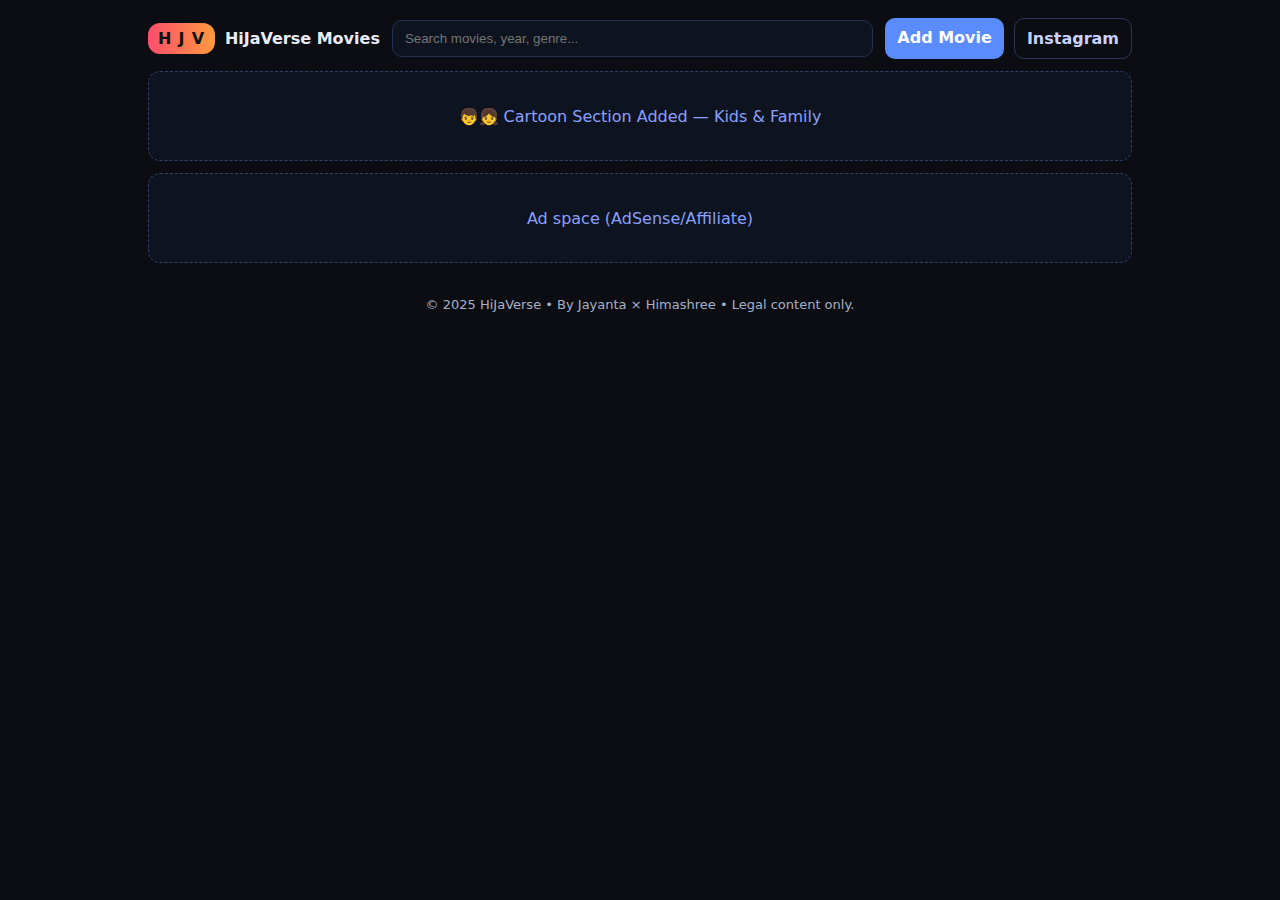
<file: index.html>
<!DOCTYPE html>
<html>
<head>
  <meta charset="utf-8">
  <meta name="viewport" content="width=device-width,initial-scale=1">
  <title>HiJaVerse Movies – By Jayanta & Himashree</title>
  <meta name="description" content="HiJaVerse: trailers, legal films, and links.">
  <link rel="stylesheet" href="styles.css">
</head>
<body>
  <div class="container">
    <div class="header">
      <div class="brand">
        <div class="logo">H J V</div>
        <div class="title">HiJaVerse Movies</div>
      </div>
      <div class="search"><input id="q" placeholder="Search movies, year, genre..."></div>
      <div class="nav">
        <a class="btn" href="add.html">Add Movie</a>
        <a class="btn ghost" href="https://instagram.com/__mighty__jay__" target="_blank">Instagram</a>
      </div>
    </div>

    
    <div class="ad">👦👧 Cartoon Section Added — Kids & Family</div>
    <div class="ad">Ad space (AdSense/Affiliate)</div>
    <div id="grid" class="grid"></div>

    <footer>© 2025 HiJaVerse • By Jayanta × Himashree • Legal content only.</footer>
  </div>

<script>
async function load(){
  const res = await fetch('movies.json');
  const data = await res.json();
  const grid = document.getElementById('grid');
  const input = document.getElementById('q');

  function card(m){
    const el = document.createElement('div');
    el.className = 'card';
    el.innerHTML = \`
      <img src="\${m.poster}" alt="\${m.title} poster">
      <div class="body">
        <span class="badge">\${m.year}</span>
        <span class="badge">\${(m.genre||[]).join(', ')}</span>
        <div class="title2">\${m.title}</div>
        <div class="meta">\${m.description||''}</div>
        <a class="btn" href="movie.html?id=\${encodeURIComponent(m.id)}">Watch</a>
      </div>\`;
    return el;
  }

  function render(list){
    grid.innerHTML = '';
    list.forEach(m => grid.appendChild(card(m)));
  }

  render(data);

  input.addEventListener('input', e => {
    const q = e.target.value.toLowerCase();
    const filtered = data.filter(m =>
      (m.title||'').toLowerCase().includes(q) ||
      (m.genre||[]).join(' ').toLowerCase().includes(q) ||
      String(m.year).includes(q)
    );
    render(filtered);
  });
}
load();
</script>
</body>
</html>
</file>
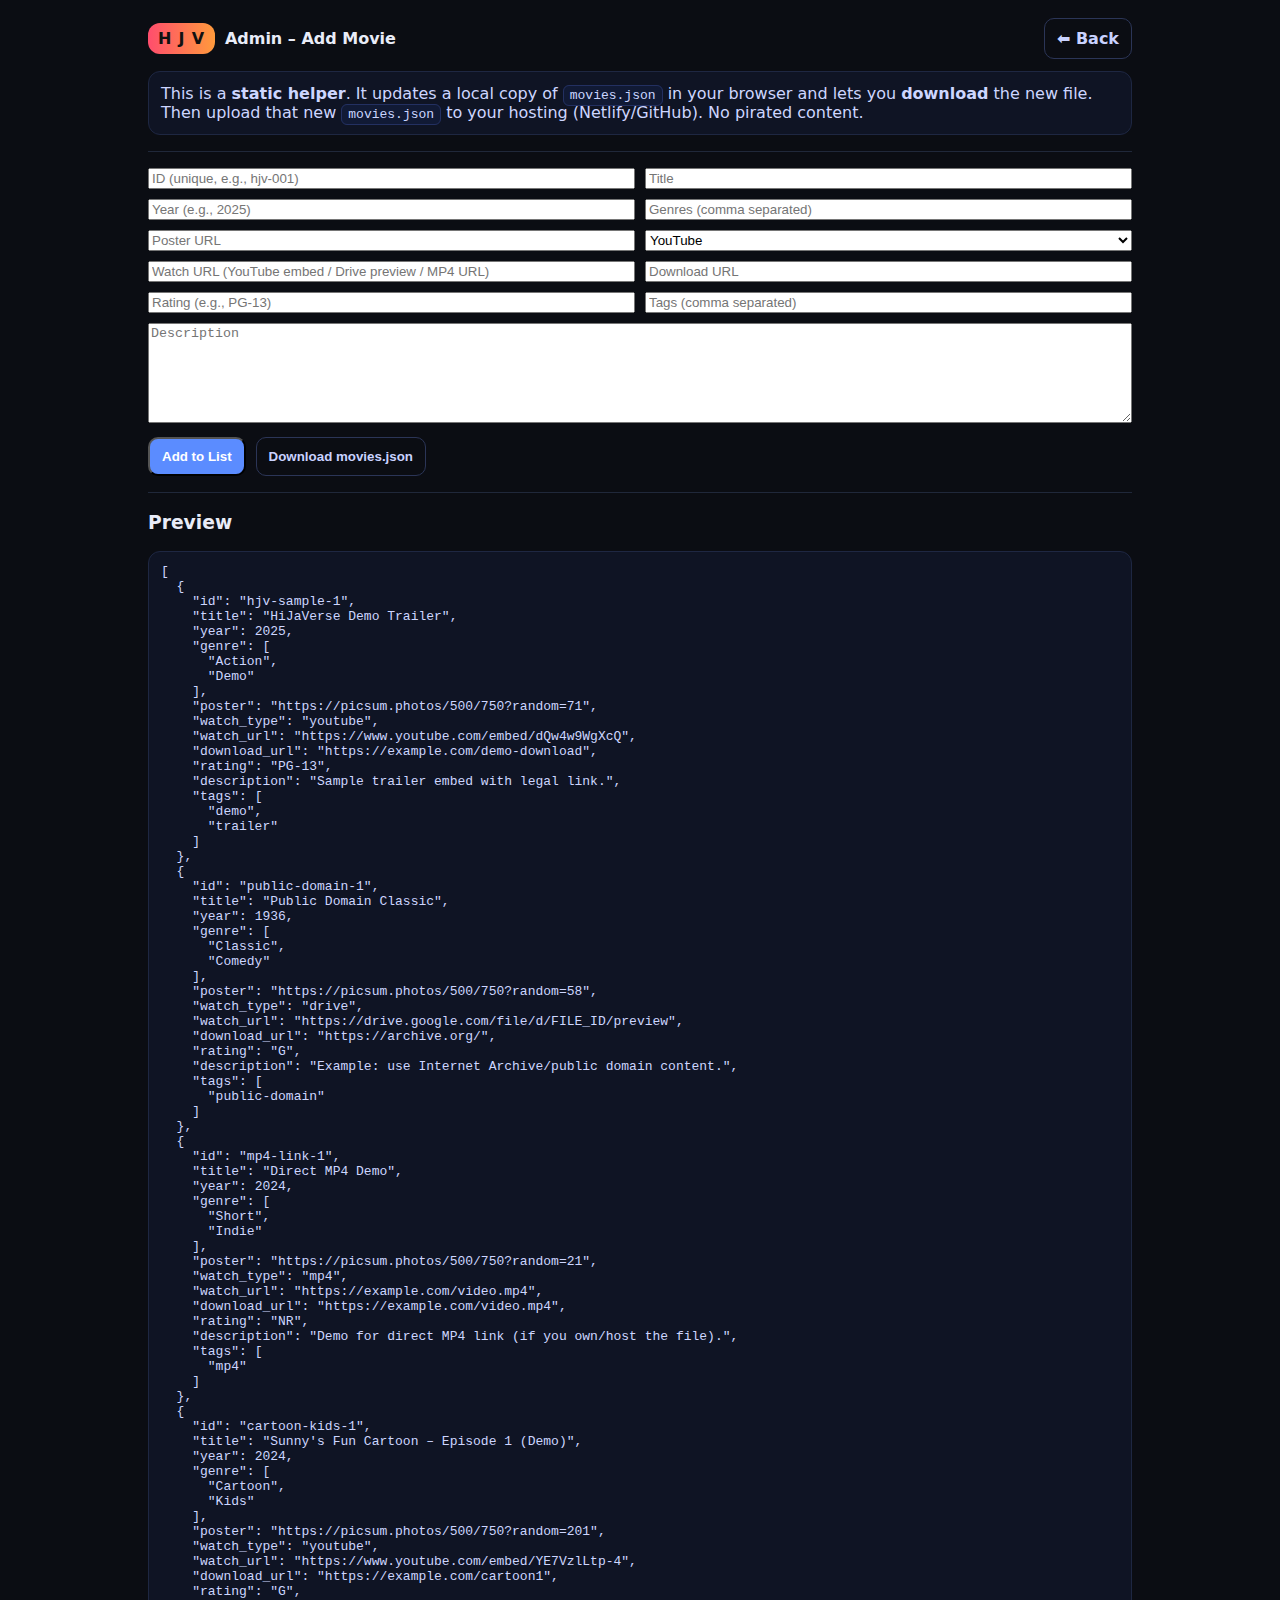
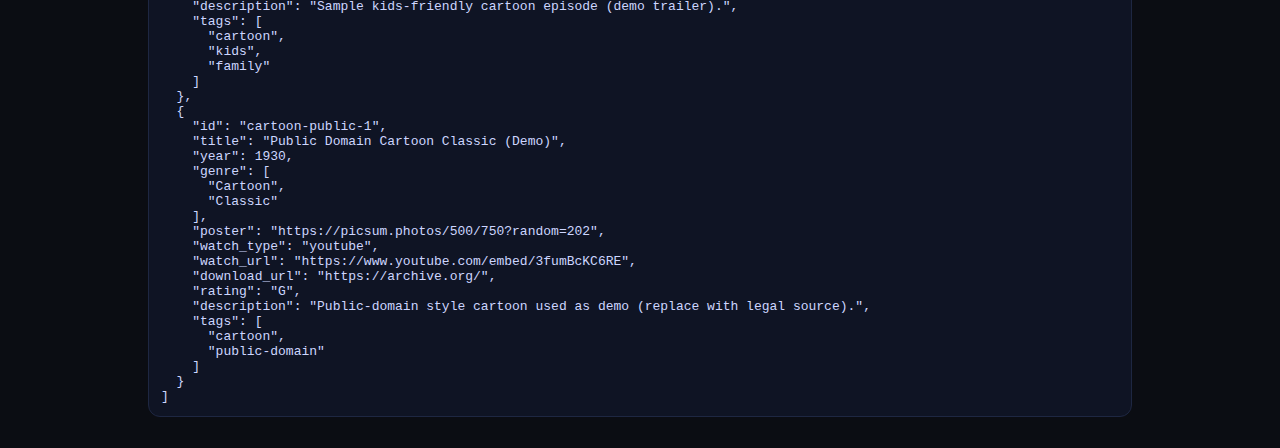
<file: add.html>
<!DOCTYPE html>
<html>
<head>
  <meta charset="utf-8">
  <meta name="viewport" content="width=device-width,initial-scale=1">
  <title>Add Movie – HiJaVerse Admin Helper</title>
  <link rel="stylesheet" href="styles.css">
</head>
<body>
  <div class="container">
    <div class="header">
      <div class="brand">
        <div class="logo">H J V</div>
        <div class="title">Admin – Add Movie</div>
      </div>
      <a class="btn ghost" href="index.html">⬅ Back</a>
    </div>

    <div class="notice">
      This is a <b>static helper</b>. It updates a local copy of <kbd>movies.json</kbd> in your browser and lets you <b>download</b> the new file. 
      Then upload that new <kbd>movies.json</kbd> to your hosting (Netlify/GitHub). No pirated content.
    </div>

    <hr>

    <form id="f">
      <div class="grid" style="grid-template-columns:1fr 1fr; gap:10px">
        <input placeholder="ID (unique, e.g., hjv-001)" required>
        <input placeholder="Title" required>
        <input placeholder="Year (e.g., 2025)" required>
        <input placeholder="Genres (comma separated)" required>
        <input placeholder="Poster URL" required>
        <select>
          <option value="youtube">YouTube</option>
          <option value="drive">Google Drive (preview)</option>
          <option value="mp4">Direct MP4</option>
        </select>
        <input placeholder="Watch URL (YouTube embed / Drive preview / MP4 URL)" required>
        <input placeholder="Download URL" required>
        <input placeholder="Rating (e.g., PG-13)">
        <input placeholder="Tags (comma separated)">
      </div>
      <textarea placeholder="Description" style="width:100%;height:100px;margin-top:10px"></textarea>
      <div style="margin-top:10px;display:flex;gap:10px">
        <button class="btn" type="submit">Add to List</button>
        <button class="btn ghost" type="button" id="save">Download movies.json</button>
      </div>
    </form>

    <hr>
    <h3>Preview</h3>
    <pre id="out" class="notice" style="white-space:pre-wrap"></pre>
  </div>

<script>
let list = [];
async function init(){
  try{
    const res = await fetch('movies.json');
    list = await res.json();
    render();
  }catch(e){ list = []; }
}
function render(){ document.getElementById('out').textContent = JSON.stringify(list, null, 2); }

document.getElementById('f').addEventListener('submit', (e)=>{
  e.preventDefault();
  const inputs = e.target.querySelectorAll('input, select, textarea');
  const v = Array.from(inputs).map(x=>x.value.trim());
  const [id,title,year,genres,poster,watch_type,watch_url,download_url,rating,tags,desc] = [v[0],v[1],v[2],v[3],v[4],v[5],v[6],v[7],v[8],v[9],v[10]];
  const item = {
    id, title, year: Number(year)||year, genre: genres.split(',').map(s=>s.trim()).filter(Boolean),
    poster, watch_type, watch_url, download_url, rating, description: desc, tags: tags.split(',').map(s=>s.trim()).filter(Boolean)
  };
  if(!id){ alert('ID required'); return; }
  const exists = list.find(x=>x.id===id);
  if(exists && !confirm('ID exists. Replace?')) return;
  if(exists){ Object.assign(exists, item); } else { list.push(item); }
  render();
  alert('Added! Now click "Download movies.json" to save and upload to hosting.');
});

document.getElementById('save').addEventListener('click', ()=>{
  const blob = new Blob([JSON.stringify(list, null, 2)], {type:'application/json'});
  const a = document.createElement('a');
  a.href = URL.createObjectURL(blob);
  a.download = 'movies.json';
  a.click();
});
init();
</script>
</body>
</html>
</file>
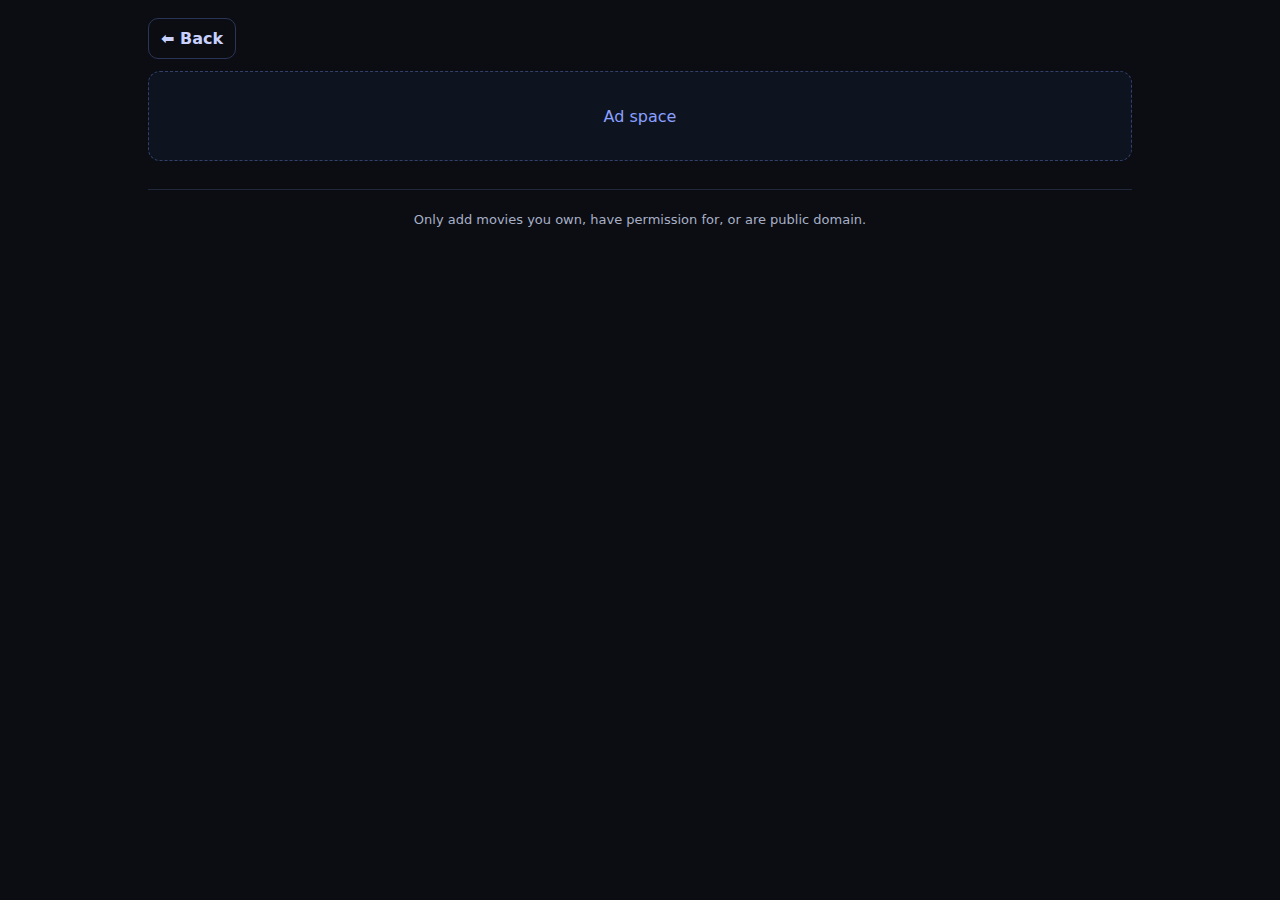
<file: movie.html>
<!DOCTYPE html>
<html>
<head>
  <meta charset="utf-8">
  <meta name="viewport" content="width=device-width,initial-scale=1">
  <title>Watch – HiJaVerse</title>
  <link rel="stylesheet" href="styles.css">
</head>
<body>
  <div class="container">
    <a class="btn ghost" href="index.html">⬅ Back</a>
    <div class="ad">Ad space</div>
    <div id="wrap" class="details"></div>
    <hr>
    <footer>Only add movies you own, have permission for, or are public domain.</footer>
  </div>

<script>
function getParam(name){ const u=new URL(location.href); return u.searchParams.get(name); }

function renderPlayer(m){
  const box = document.createElement('div');
  box.className = 'video';
  if(m.watch_type === 'youtube' || m.watch_type === 'drive'){
    const iframe = document.createElement('iframe');
    iframe.src = m.watch_url;
    iframe.allow = "accelerometer; autoplay; clipboard-write; encrypted-media; gyroscope; picture-in-picture; web-share";
    iframe.allowFullscreen = true;
    iframe.style = "width:100%;height:100%";
    box.appendChild(iframe);
  }else if(m.watch_type === 'mp4'){
    const v = document.createElement('video');
    v.src = m.watch_url;
    v.controls = true;
    v.style = "width:100%;height:100%";
    box.appendChild(v);
  }else{
    box.innerHTML = '<div class="notice">No player – add a valid watch_type.</div>';
  }
  return box;
}

async function load(){
  const id = getParam('id');
  const res = await fetch('movies.json');
  const data = await res.json();
  const m = data.find(x=>x.id===id) || data[0];

  const wrap = document.getElementById('wrap');
  wrap.innerHTML = '';
  const poster = document.createElement('img');
  poster.className = 'poster';
  poster.src = m.poster;
  poster.alt = m.title + ' poster';

  const info = document.createElement('div');
  info.innerHTML = \`
    <h1>\${m.title}</h1>
    <p class="meta">\${m.year} • \${(m.genre||[]).join(', ')} • Rated \${m.rating||'NR'}</p>
    <p>\${m.description||''}</p>
  \`;

  info.appendChild(renderPlayer(m));
  const links = document.createElement('p');
  links.innerHTML = \`
    <a class="btn" href="\${m.download_url}" target="_blank" rel="noopener">Download / Watch</a>
  \`;
  info.appendChild(links);

  wrap.appendChild(poster);
  wrap.appendChild(info);
}
load();
</script>
</body>
</html>
</file>
<file: styles.css>
:root{--bg:#0b0d13;--card:#121624;--ink:#e9ecf8;--muted:#a8b0c6;--line:#20283a;--acc:#ff4d6d;--acc2:#5b8cff;}
*{box-sizing:border-box}
body{margin:0;background:var(--bg);color:var(--ink);font-family:system-ui,Segoe UI,Roboto,Arial}
.container{max-width:1020px;margin:0 auto;padding:18px}
.header{display:flex;align-items:center;gap:12px;justify-content:space-between;margin-bottom:12px}
.brand{display:flex;align-items:center;gap:10px}
.logo{background:linear-gradient(90deg,#ff4d6d,#ff9a3c);color:#111;font-weight:900;padding:6px 10px;border-radius:12px;letter-spacing:.8px}
.title{font-weight:800}
.search{flex:1}
.search input{width:100%;padding:10px 12px;border-radius:10px;border:1px solid #263150;background:#0e1320;color:var(--ink)}
.nav{display:flex;gap:10px}
.btn{display:inline-block;background:var(--acc2);color:#fff;text-decoration:none;padding:10px 12px;border-radius:10px;font-weight:700}
.btn.ghost{background:transparent;border:1px solid #2b3557;color:#c9d2ff}
.grid{display:grid;grid-template-columns:repeat(auto-fill,minmax(190px,1fr));gap:14px}
.card{background:var(--card);border:1px solid var(--line);border-radius:14px;overflow:hidden;display:flex;flex-direction:column}
.card img{width:100%;height:260px;object-fit:cover}
.card .body{padding:10px}
.badge{display:inline-block;background:#1a2140;border:1px solid #27305b;color:#b8c6ff;padding:2px 8px;border-radius:999px;font-size:12px;margin-right:6px}
.title2{font-weight:800;margin:6px 0 2px}
.meta{font-size:12px;color:var(--muted)}
.ad{height:90px;background:#0e1320;border:1px dashed #32406b;border-radius:12px;color:#8aa0ff;display:flex;align-items:center;justify-content:center;margin:12px 0}
footer{margin:22px 0;color:var(--muted);font-size:13px;text-align:center}
.details{display:grid;grid-template-columns:1fr;gap:16px}
.poster{width:100%;border-radius:12px;border:1px solid var(--line)}
@media(min-width:760px){.details{grid-template-columns:300px 1fr}}
kbd{background:#111a35;padding:2px 6px;border-radius:6px;border:1px solid #233061;color:#cbd6ff}
.notice{background:#0f1424;border:1px solid #1e2742;border-radius:12px;padding:12px;color:#cdd6ff}
.video{aspect-ratio:16/9;background:#0e1320;border:1px solid var(--line);border-radius:12px;overflow:hidden}
hr{border:0;border-top:1px solid var(--line);margin:16px 0}
</file>
